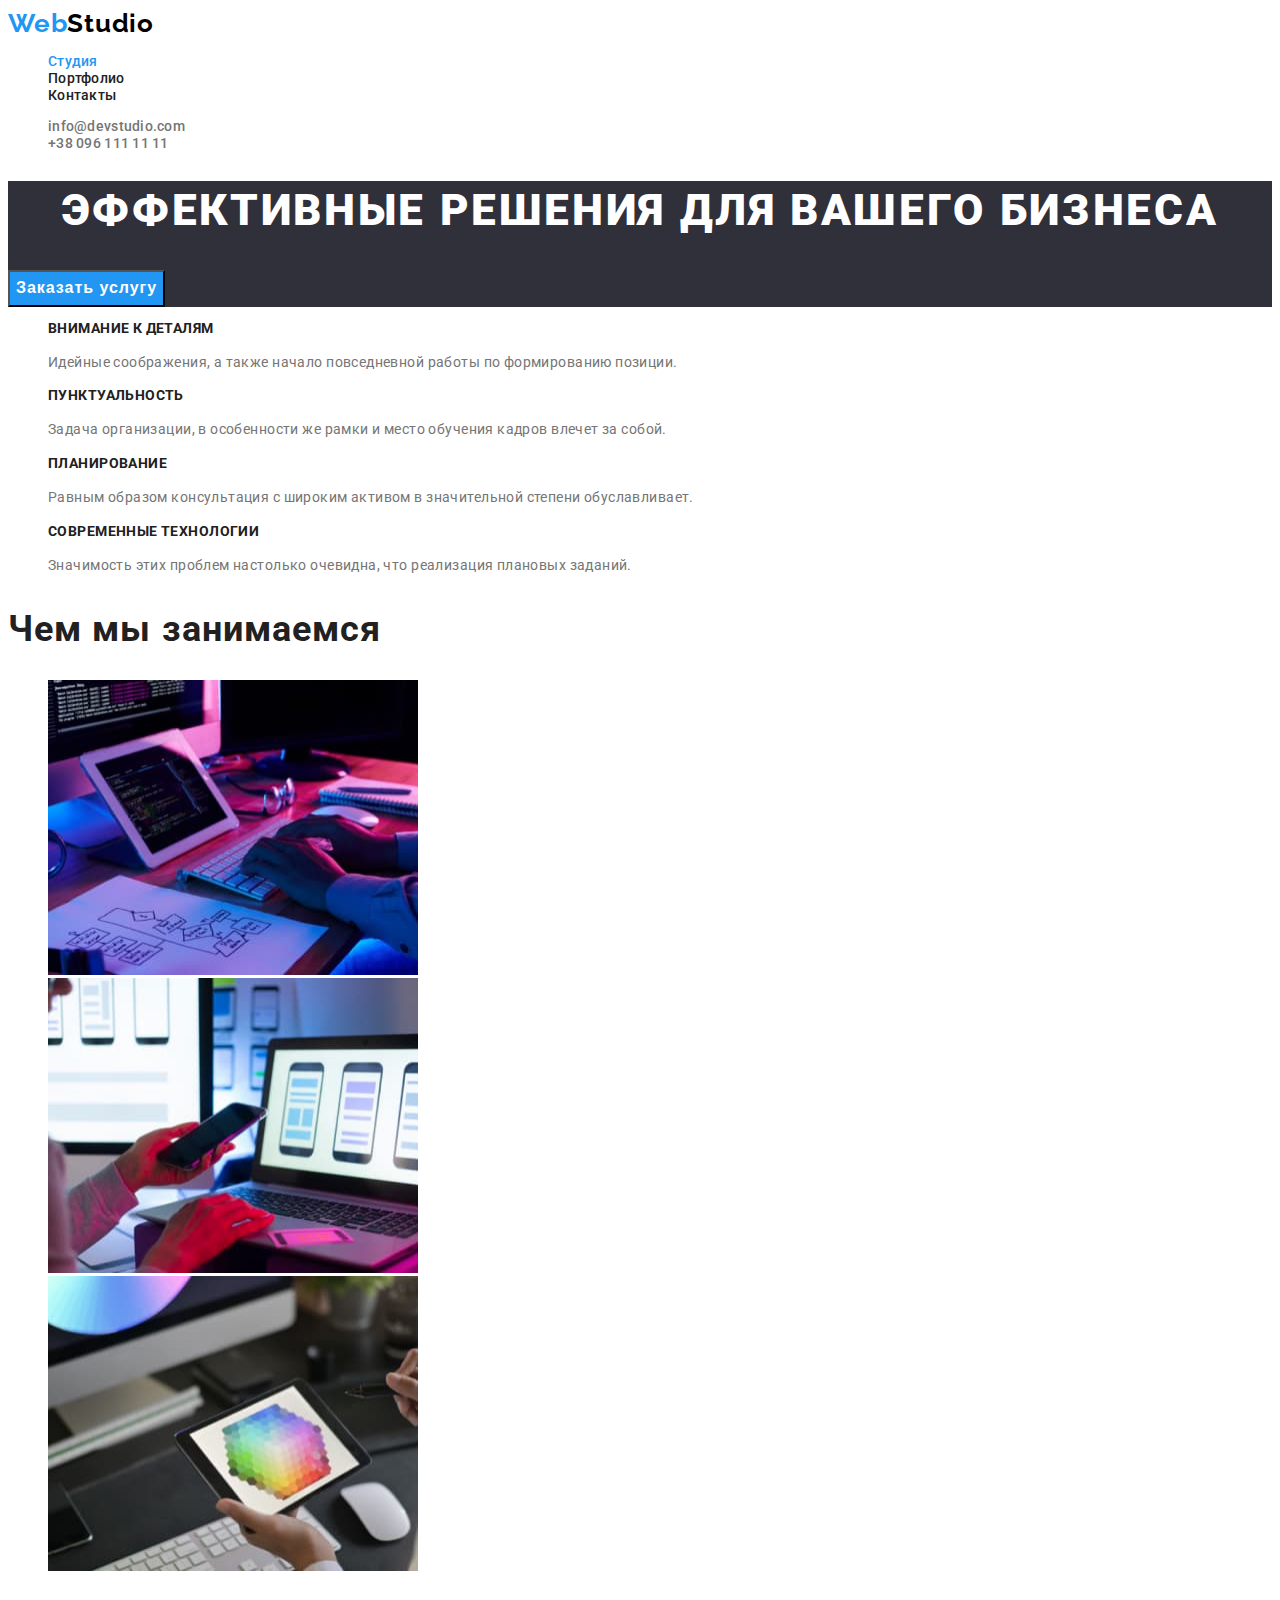
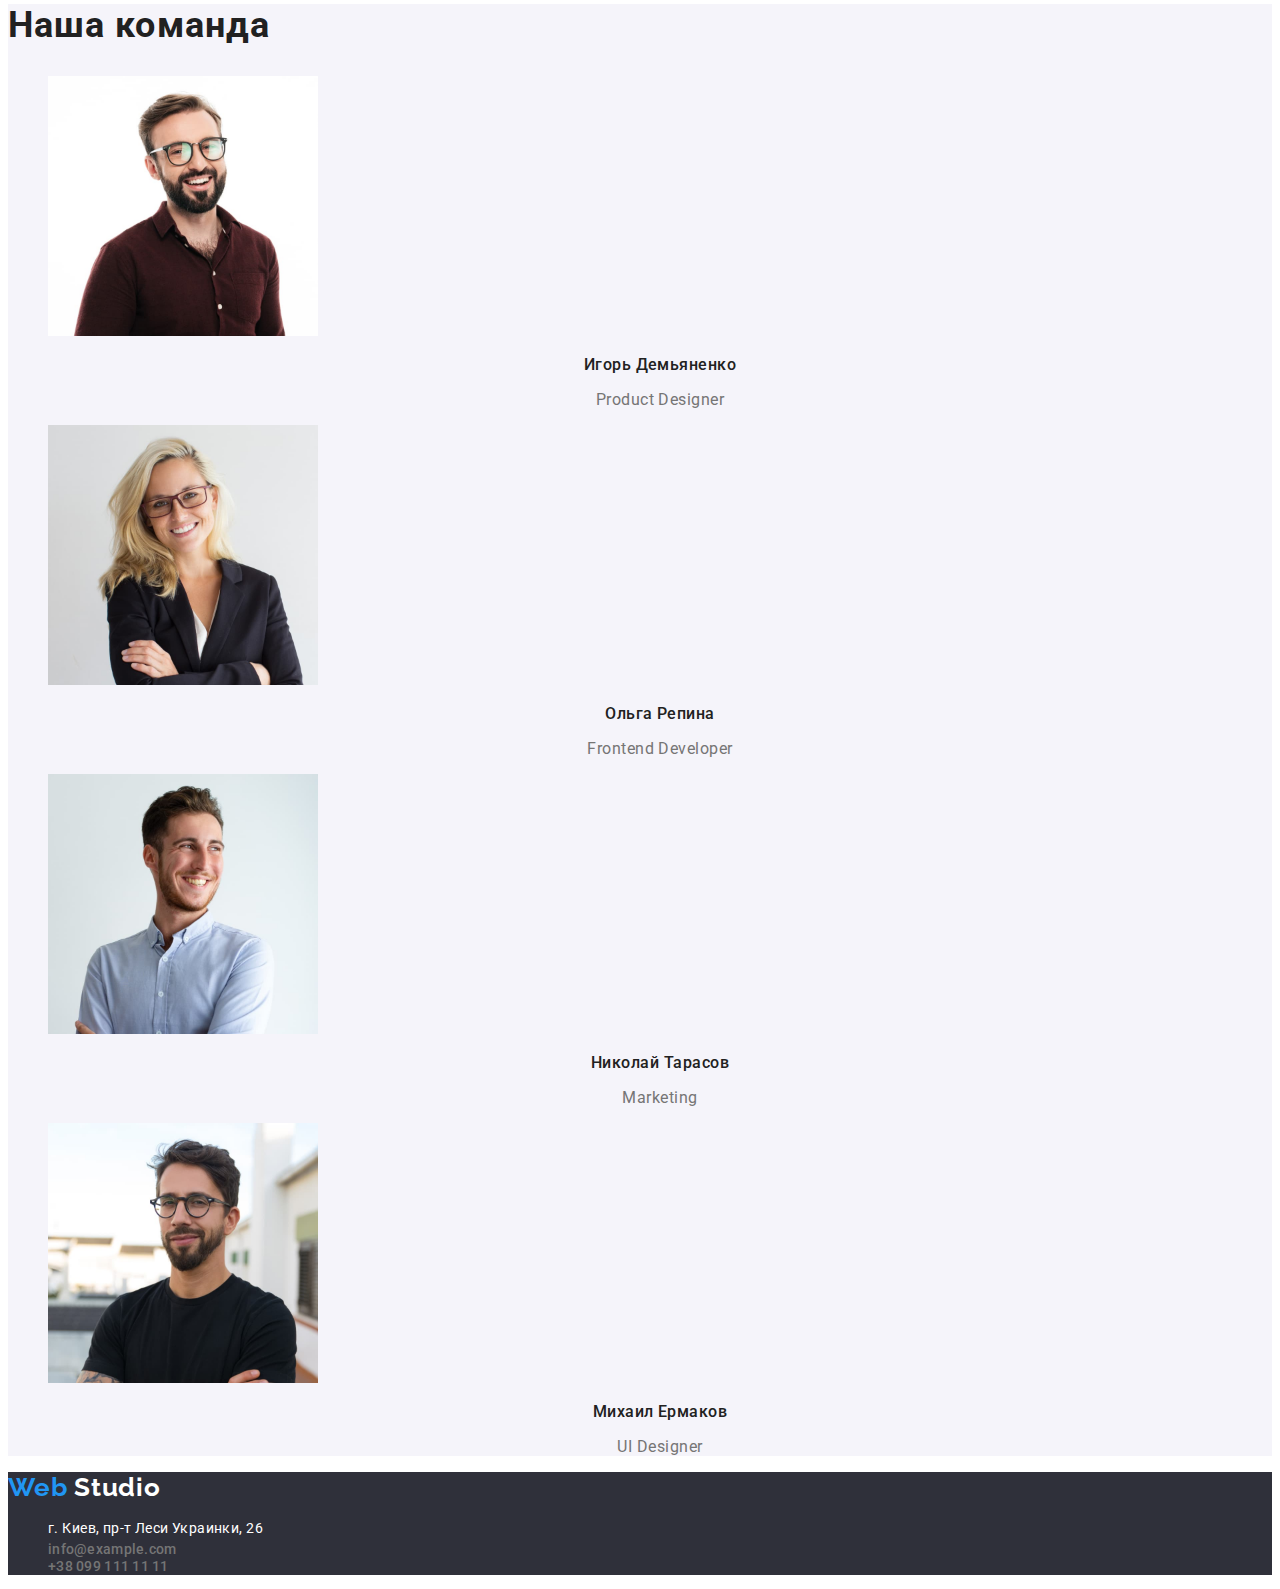
<file: index.html>
<!DOCTYPE html>
<html lang="ru">
<head>
    <meta charset="UTF-8">
    <meta http-equiv="X-UA-Compatible" content="IE=edge">
    <meta name="viewport" content="width=device-width, initial-scale=1.0">
    <title>Web Studio</title>
    <!--Подключение стилей-->
    <link rel="stylesheet" href="./css/styles.css"/>
    <!--Подключение шрифтов-->
    <link rel="preconnect" href="https://fonts.googleapis.com">
    <link rel="preconnect" href="https://fonts.gstatic.com" crossorigin>
    <link href="https://fonts.googleapis.com/css2?family=Montserrat:wght@400;700&family=Raleway:wght@700&family=Roboto:wght@400;500;700;900&display=swap"
    rel="stylesheet">
</head>
<body>

<!--Шапка сайта-->
<header class="header"> 
<nav class="nav" > 
    <a  class="logo link" href="./index.html"> <span class="accent">Web</span>Studio</a>
    <ul class="list" >
        <li class="list-item" >
            <a class="nav-link link current" href="./index.html">Студия</a></li>
        <li class="list-item" >
            <a class="nav-link link" href="./portfolio.html">Портфолио</a></li>
        <li class="list-item" >
            <a class="nav-link link" href="">Контакты</a></li>
    </ul>
</nav>
<ul class="list" >
    <li ><a class=" group-contact link"  href="mailto:info@devstudio.com">info@devstudio.com</a></li>
    <li ><a class=" group-contact link" href="tel:+380961111111">+38 096 111 11 11</a></li>
</ul>
</header>

<!--Блок универсального контента на сайте-->
<main>
<!--Герой-->
<section class="hero">
    <h1 class="hero-title">Эффективные решения для вашего бизнеса</h1>
    <button class="button" type="button">Заказать услугу</button>

</section>

<!--Особенности-->
<section class="about">
    <h2 class="about-title" hidden >Особенности</h2>
    <ul class="list">
        <li>
            <h3 class="about-title">Внимание к деталям</h3>
            <p class="about-text">Идейные соображения, а также начало повседневной работы по формированию позиции.</p>
        </li>
        <li>
            <h3 class="about-title">Пунктуальность</h3>
            <p class="about-text">Задача организации, в особенности же рамки и место обучения кадров влечет за собой.</p>
        </li>
        <li>
            <h3 class="about-title">Планирование</h3>
            <p class="about-text">Равным образом консультация с широким активом в значительной степени обуславливает.</p>
        </li>
        <li>
            <h3 class="about-title">Современные технологии</h3>
            <p class="about-text">Значимость этих проблем настолько очевидна, что реализация плановых заданий.</p>
        </li>
    </ul>
</section>

<!--Чем мы занимаемся-->
<section class="work">
    <h2 class="work-title">Чем мы занимаемся</h2>
    <ul class="list">
        <li>
            <img src="./images/img1.jpg" alt="Верстка сайтов" width="370" height="295">
        </li>
        <li>
            <img src="./images/img2.jpg" alt="Разработка мобильных приложений" width="370" height="295">
        </li>
        <li>
            <img src="./images/img3.jpg" alt="Веб дизайн" width="370" height="295">
        </li>
    </ul>
</section>

<!--Наша команда-->
<section class="team">
    <h2 class="team-title">Наша команда</h2>
    <ul class="list">
        <li>
            <img src="./images/photo1.jpg" alt="Фото сотрудника" width="270" height="260">
            <h3 class="team-name">Игорь Демьяненко</h3>
            <p  class="team-position" lang="en">Product Designer</p>
        </li>
        <li>
            <img src="./images/photo2.jpg" alt="Фото сотрудника" width="270" height="260">
            <h3 class="team-name">Ольга Репина</h3>
            <p  class="team-position" lang="en">Frontend Developer</p>
        </li>
        <li>
            <img src="./images/photo3.jpg" alt="Фото сотрудника" width="270" height="260">
            <h3 class="team-name">Николай Тарасов</h3>
            <p  class="team-position" lang="en">Marketing</p>
        </li>
        <li>
            <img src="./images/photo4.jpg" alt="Фото сотрудника" width="270" height="260">
            <h3 class="team-name">Михаил Ермаков</h3>
            <p  class="team-position" lang="en">UI Designer</p>
        </li>
    </ul>
</section>
</main>

<!--Футер-->
<footer class="footer">
    <a class="logo link " href="./index.html"> <span class="accent" >Web</span> <span class="accent-white"> Studio</span></a>
    <address>
        <ul class="list">
            <li>
                <a class=" address link" href="https://goo.gl/maps/f5p9eJjtkUYFdyTp8" target="_blank" rel="noopener noreferrer">г. Киев, пр-т Леси Украинки, 26</a>
            </li>
            <li>
                <a class=" group-contact link" href="mailto:info@example.com">info@example.com</a>
            </li>
            <li>
                <a class=" group-contact link" href="tel++380991111111">+38 099 111 11 11</a>
            </li>
        </ul>
    </address>
</footer>

</body>
</html>
</file>
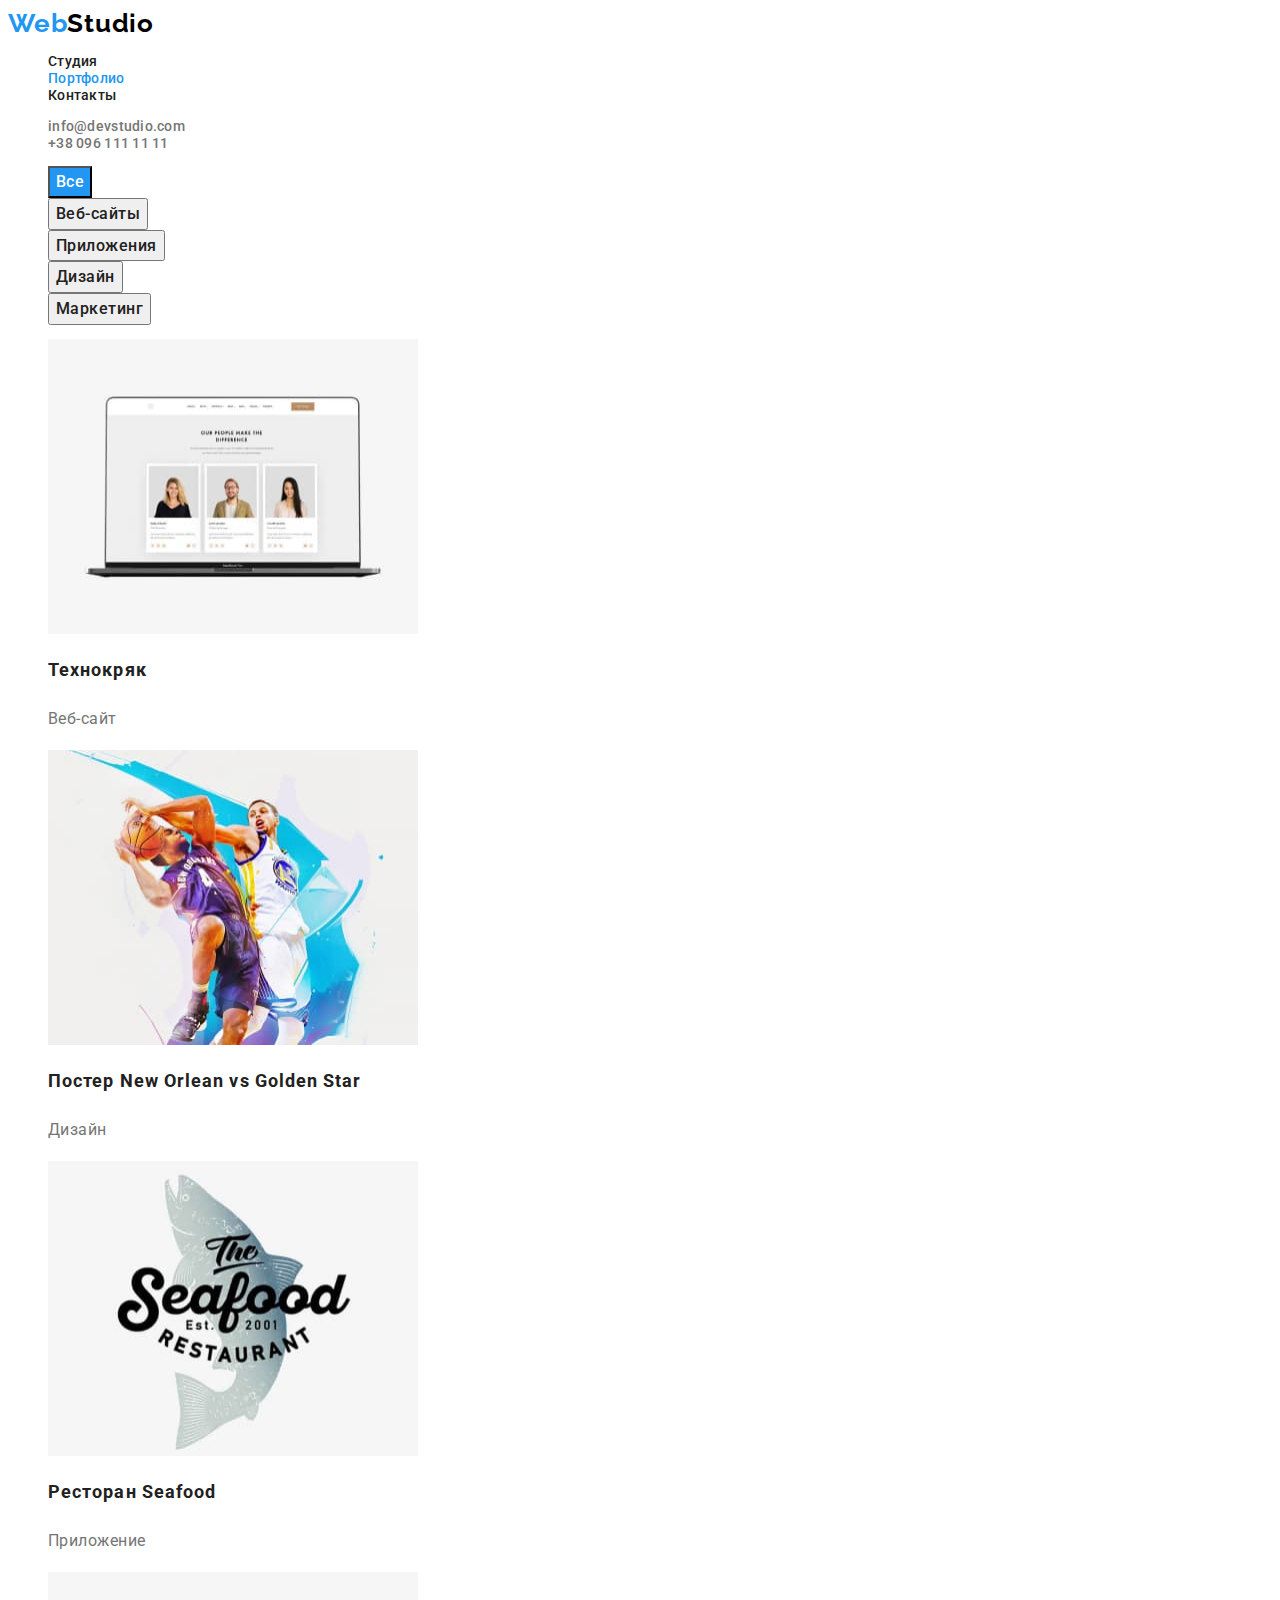
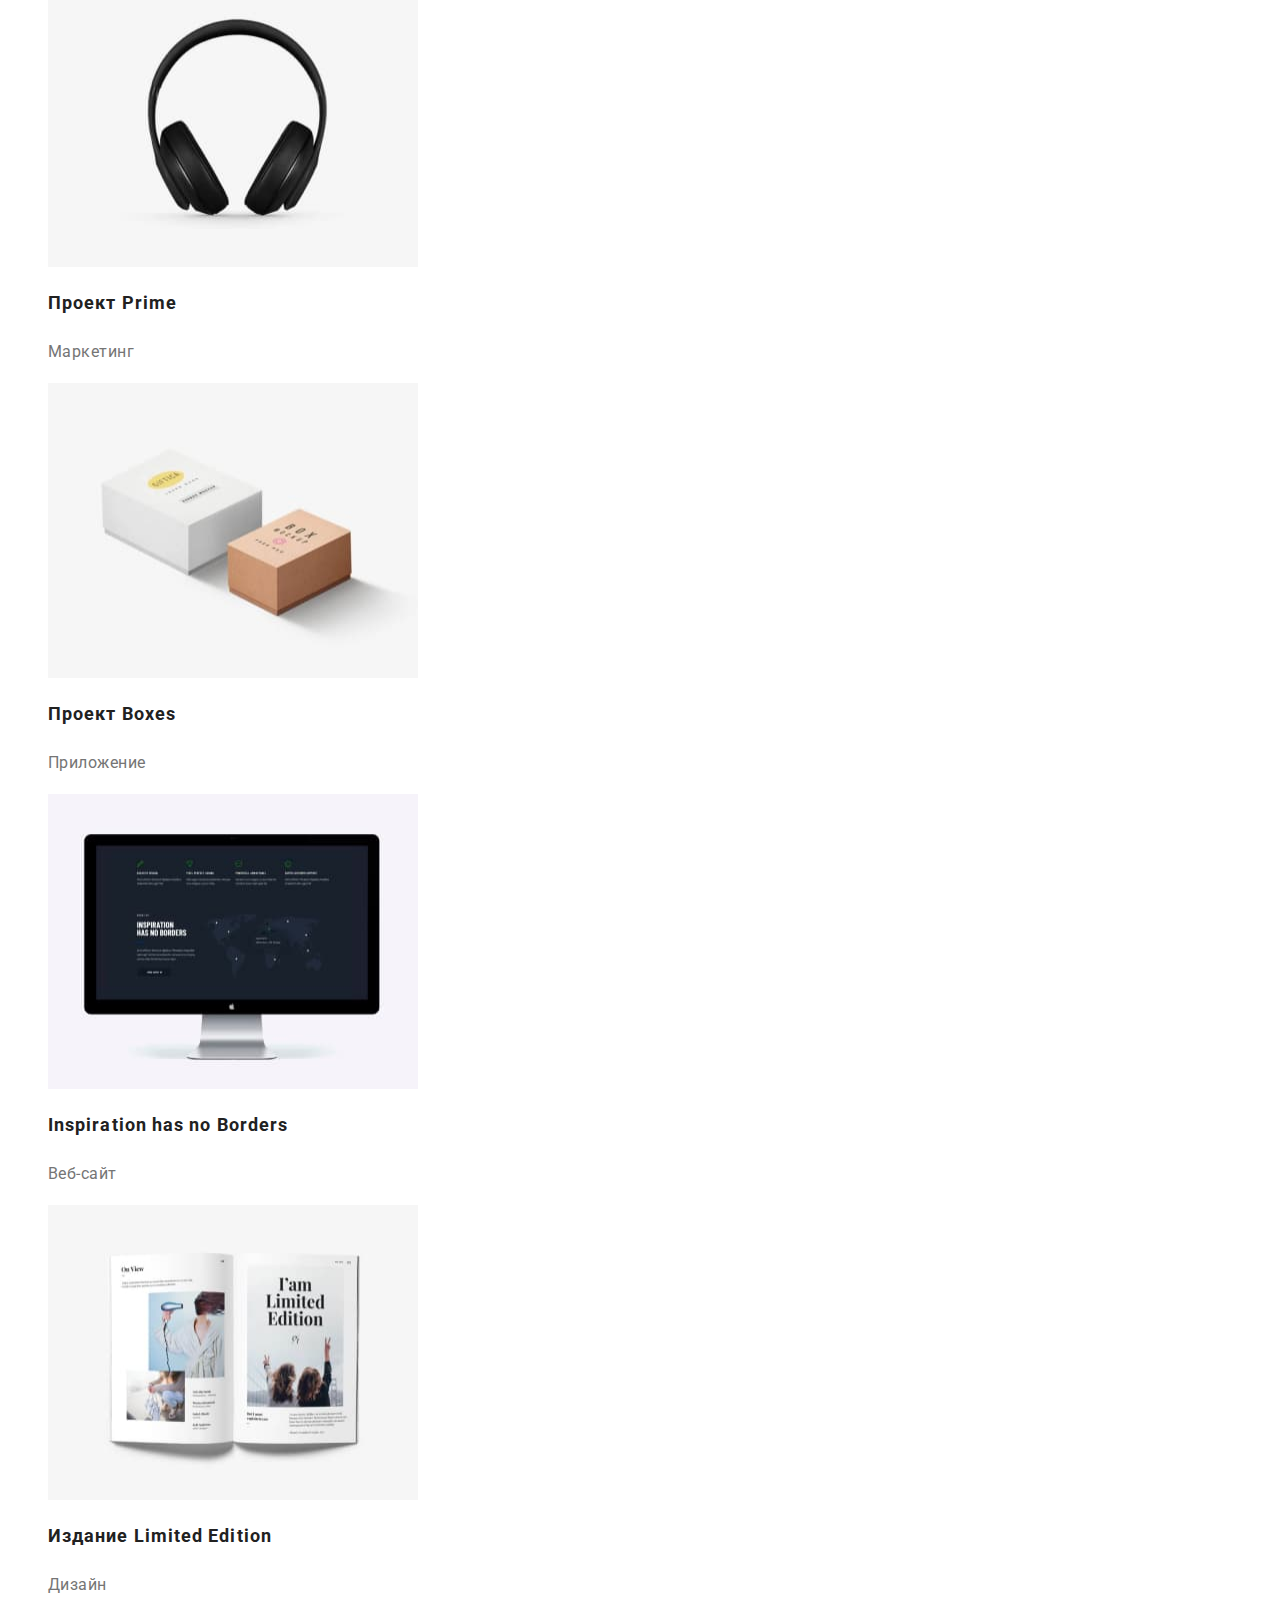
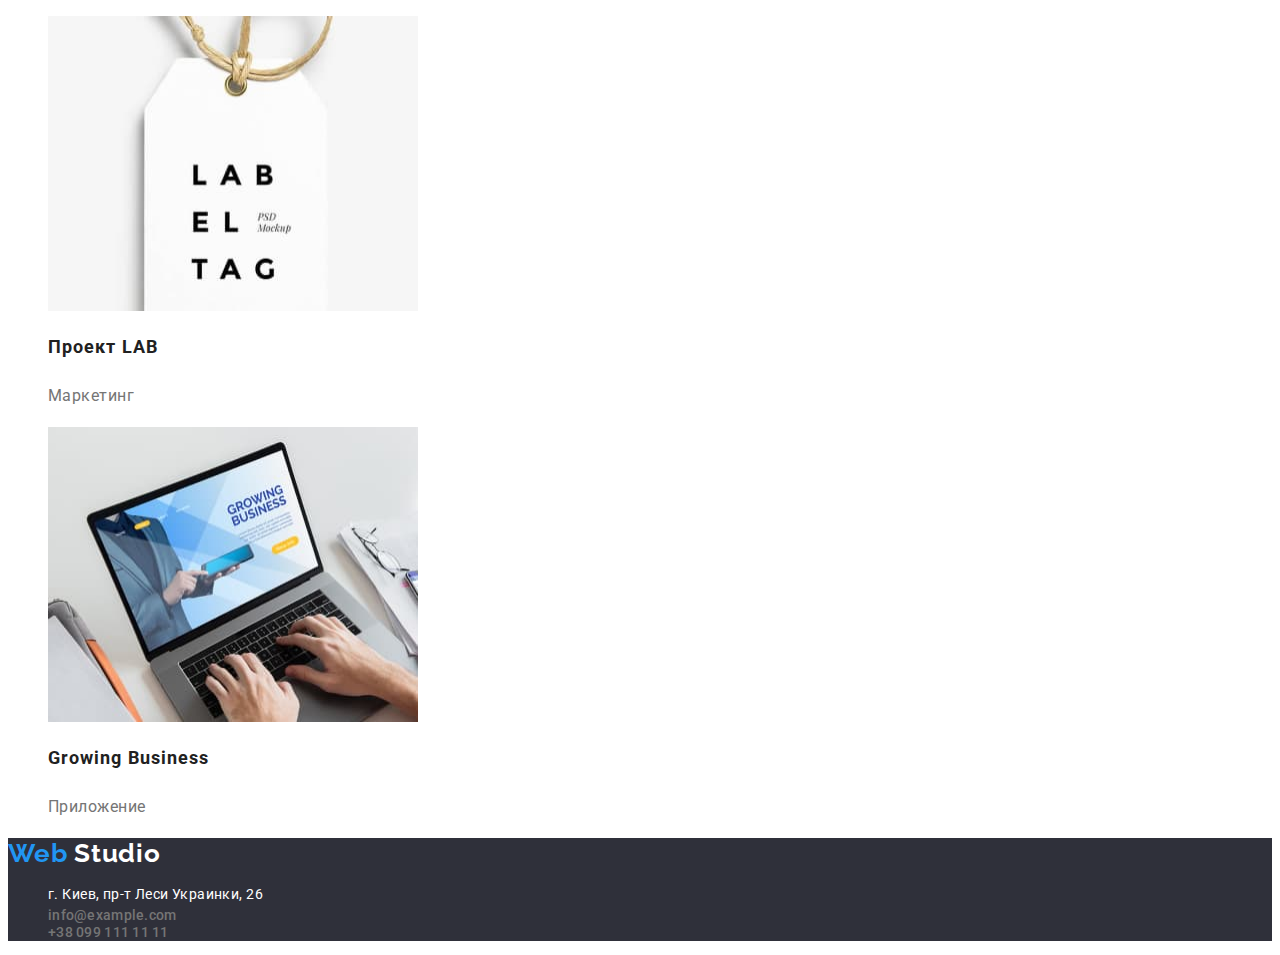
<file: portfolio.html>
<!DOCTYPE html>
<html lang="ru">

<head>
    <meta charset="UTF-8">
    <meta http-equiv="X-UA-Compatible" content="IE=edge">
    <meta name="viewport" content="width=device-width, initial-scale=1.0">
    <title>Web Studio</title>
    <!--Подключение стилей-->
    <link rel="stylesheet" href="./css/styles.css" />
    <!--Подключение шрифтов-->
    <link rel="preconnect" href="https://fonts.googleapis.com">
    <link rel="preconnect" href="https://fonts.gstatic.com" crossorigin>
    <link
        href="https://fonts.googleapis.com/css2?family=Montserrat:wght@400;700&family=Raleway:wght@700&family=Roboto:wght@400;500;700;900&display=swap"
        rel="stylesheet">
</head>

<body>

    <!--Шапка сайта-->
    <header class="header">
        <nav class="nav">
            <a class="logo link" href="./index.html"> <span class="accent">Web</span>Studio</a>
            <ul class="list">
                <li class="list-item">
                    <a class="nav-link link" href="./index.html">Студия</a>
                </li>
                <li class="list-item">
                    <a class="nav-link link current" href="./portfolio.html">Портфолио</a>
                </li>
                <li class="list-item">
                    <a class="nav-link link" href="">Контакты</a>
                </li>
            </ul>
        </nav>
        <ul class="list">
            <li><a class=" group-contact link" href="mailto:info@devstudio.com">info@devstudio.com</a></li>
            <li><a class=" group-contact link" href="tel:+380961111111">+38 096 111 11 11</a></li>
        </ul>
    </header>

    <!--<Блок универсального контента на сайте-->
    <main>
      <!--Проекты-->
      <section>
        <h1 hidden>Проекты</h1>
        <ul class="list">
          <li><button class="button-list current-button" type="button">Все</button></li>
          <li><button class="button-list" type="button">Веб-сайты</button></li>
          <li><button class="button-list" type="button">Приложения</button></li>
          <li><button class="button-list" type="button">Дизайн</button></li>
          <li><button class="button-list" type="button">Маркетинг</button></li>
        </ul>
        <ul class="list">
          <li>
            <a class="link" href="">
              <img src="./images/project1.jpg" alt="Страница веб-сайта" width="370" height="295"/>
              <h2 class="project-name">Технокряк</h2>
              <p class="project-type">Веб-сайт</p>
            </a>
          </li>

          <li>
            <a class="link"  href="">
              <img src="./images/project2.jpg" alt="Баскетболисты" width="370" height="295" />
              <h2 class="project-name" >Постер New Orlean vs Golden Star</h2>
              <p class="project-type">Дизайн</p>
            </a>
          </li>

          <li>
            <a class="link" href="">
              <img src="./images/project3.jpg" alt="Логотип ресторана" width="370" height="295" />
              <h2 class="project-name" >Ресторан Seafood</h2>
              <p class="project-type">Приложение</p>
            </a>
          </li>

          <li>
            <a class="link" href="">
              <img src="./images/project4.jpg" alt="Наушники" width="370" height="295"/>
              <h2 class="project-name" >Проект Prime</h2>
              <p class="project-type">Маркетинг</p>
            </a>
          </li>

          <li>
            <a class="link" href="">
              <img src="./images/project5.jpg" alt="Коробки" width="370" height="295"/>
              <h2 class="project-name" >Проект Boxes</h2>
              <p class="project-type">Приложение</p>
            </a>
          </li>

          <li>
            <a class="link" href="">
              <img src="./images/project6.jpg" alt="Страница веб-сайта" width="370" height="295"/>
              <h2 class="project-name" >Inspiration has no Borders</h2>
              <p class="project-type">Веб-сайт</p>
            </a>
          </li>

          <li>
            <a class="link" href="">
              <img src="./images/project7.jpg" alt="Разворот страниц журнала" width="370" height="295" />
              <h2 class="project-name" >Издание Limited Edition</h2>
              <p class="project-type">Дизайн</p>
            </a>
          </li>

          <li>
            <a class="link" href="">
              <img src="./images/project8.jpg" alt="Бирка с логотипом" width="370" height="295" />
              <h2 class="project-name" >Проект LAB</h2>
              <p class="project-type">Маркетинг</p>
            </a>
          </li>

          <li>
            <a class="link" href="">
              <img src="./images/project9.jpg" alt="Эффективная работа" width="370" height="295" />
              <h2 class="project-name" >Growing Business</h2>
              <p class="project-type">Приложение</p>
            </a>
          </li>
        </ul>
      </section>
    </main>

<!--Футер-->
<footer class="footer">
    <a class="logo link " href="./index.html"> <span class="accent">Web</span> <span class="accent-white">
            Studio</span></a>
    <address>
        <ul class="list">
            <li>
                <a class=" address link" href="https://goo.gl/maps/f5p9eJjtkUYFdyTp8" target="_blank"
                    rel="noopener noreferrer">г. Киев, пр-т Леси Украинки, 26</a>
            </li>
            <li>
                <a class=" group-contact link" href="mailto:info@example.com">info@example.com</a>
            </li>
            <li>
                <a class=" group-contact link" href="tel++380991111111">+38 099 111 11 11</a>
            </li>
        </ul>
    </address>
</footer>

</body>

</html>
</file>
<file: css/styles.css>
:root {
  /* Цвет текста */
  --basic-txt-color: #212121;
  --accent-txt-color: #2196f3;
  --secondary-txt-color: #ffffff;
  --paragraph-txt-color: #757575;
  --button-txt-color: #188ce8;
  --logo-color: #000000;

  /* Цвет фона */
  --bg-color: #2f303a;
  --secondary-bg-color: #f5f4fa;
}

body {
  font-family: 'Roboto', 'Raleway', sans-serif;
  font-size: 14px;
}

/* Логотип */

.logo {
  font-family: 'Raleway', sans-serif;
  font-weight: 700;
  font-size: 26px;
  line-height: 1.19;
  letter-spacing: 0.03em;
  color: var(--logo-color);
}

.accent {
  color: var(--accent-txt-color);
}

/* Подчеркивание ссылок и маркеры */

.link {
  text-decoration: none;
}

.list {
  list-style: none;
}

/* Шапка  */

.nav-link {
  font-weight: 500;
  font-size: 14px;
  line-height: 1.14;
  letter-spacing: 0.02em;
  color: var(--basic-txt-color);
}

.nav-link:hover,
.nav-link:focus {
  color: var(--accent-txt-color);
}

.current {
  color: var(--accent-txt-color);
}

.group-contact {
  font-weight: 500;
  font-size: 14px;
  line-height: 1.14;
  letter-spacing: 0.02em;
  color: var(--paragraph-txt-color);
  font-style: normal;
}

.group-contact:hover,
.group-contact:focus {
  color: var(--accent-txt-color);
}

/* Блок основного контента */

/* Герой */

.hero {
  background-color: var(--bg-color);
}
.hero-title {
  font-weight: 900;
  font-size: 44px;
  line-height: 1.36;
  text-align: center;
  letter-spacing: 0.06em;
  text-transform: uppercase;
  color: var(--secondary-txt-color);
}

.button {
  font-weight: 700;
  font-size: 16px;
  line-height: 1.88;
  display: flex;
  align-items: center;
  text-align: center;
  letter-spacing: 0.06em;
  color: var(--secondary-txt-color);
  background-color: var(--accent-txt-color);
  cursor: pointer;
}

.button:hover,
.button:focus {
  background-color: var(--button-txt-color);
}

/* Особнности  */

.about-title {
  font-weight: 700;
  font-size: 14px;
  line-height: 1.14;
  letter-spacing: 0.03em;
  text-transform: uppercase;
  color: var(--basic-txt-color);
}

.about-text {
  font-weight: 400;
  font-size: 14px;
  line-height: 1.71;
  letter-spacing: 0.03em;
  color: var(--paragraph-txt-color);
}

/* Чем мы занимаемся */

.work-title {
  font-weight: 700;
  font-size: 36px;
  line-height: 1.17;
  letter-spacing: 0.03em;
  color: var(--basic-txt-color);
}

/* Наша команда */

.team {
  background-color: var(--secondary-bg-color);
}

.team-title {
  font-weight: 700;
  font-size: 36px;
  line-height: 1.17;
  letter-spacing: 0.03em;
  color: var(--basic-txt-color);
}

.team-name {
  font-weight: 500;
  font-size: 16px;
  line-height: 1.19;
  letter-spacing: 0.03em;
  text-align: center;
  color: var(--basic-txt-color);
}

.team-position {
  font-weight: 400;
  font-size: 16px;
  line-height: 1.19;
  text-align: center;
  letter-spacing: 0.03em;
  color: var(--paragraph-txt-color);
}

/* Футер */

.footer {
  background-color: var(--bg-color);
}

.accent-white {
  color: var(--secondary-txt-color);
}

.address {
  font-size: 14px;
  line-height: 1.71;
  letter-spacing: 0.03em;
  color: var(--secondary-txt-color);
  font-style: normal;
}

.address:hover,
.address:focus {
  color: var(--accent-txt-color);
}

/* Портфолио */

.button-list {
  font-weight: 500;
  font-size: 16px;
  line-height: 1.62;
  text-align: center;
  letter-spacing: 0.03em;
  color: #212121;
  cursor: pointer;
  font-family: inherit;
}

.button-list:hover,
.button-list:focus {
  background-color: var(--accent-txt-color);
  color: var(--secondary-txt-color);
}

.current-button {
  color: var(--secondary-txt-color);
  background-color: var(--accent-txt-color);
}

.project-name {
  font-weight: 700;
  font-size: 18px;
  line-height: 2;
  letter-spacing: 0.06em;
  color: var(--basic-txt-color);
}

.project-type {
  font-weight: 400;
  font-size: 16px;
  line-height: 1.88;
  letter-spacing: 0.03em;
  color: var(--paragraph-txt-color);
}
</file>
